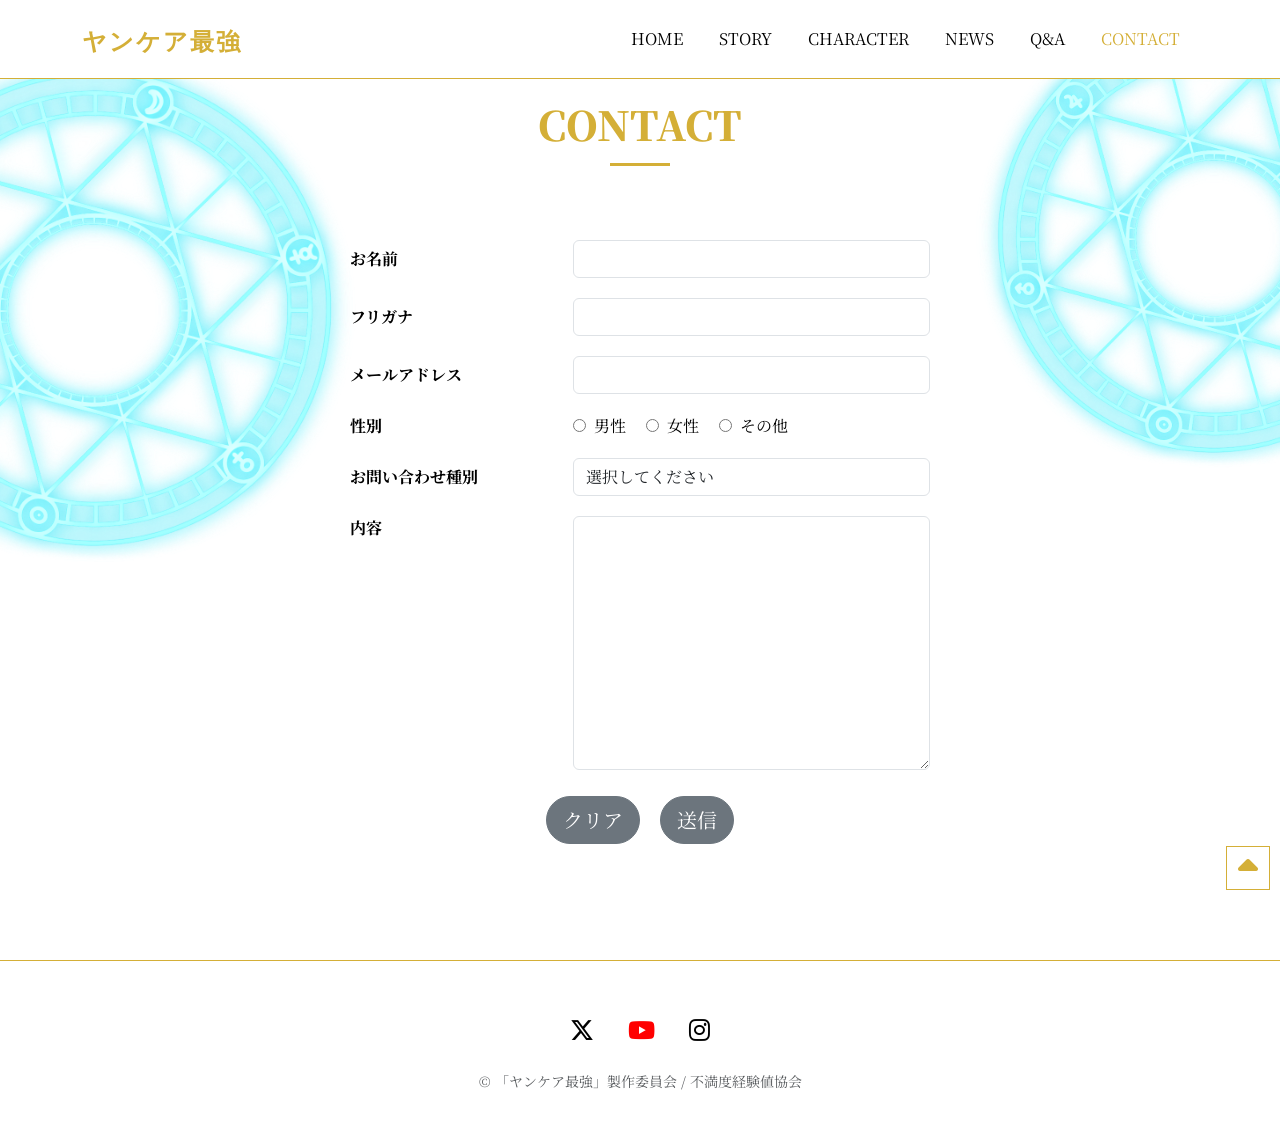
<file: contact.html>
<!DOCTYPE html>
<html lang="ja">

<head>
    <meta charset="UTF-8">
    <meta name="viewport" content="width=device-width, initial-scale=1.0">
    <title>小6でヤングケアラーだった僕が不満度を経験値に換算したらLVカンストした件 - 公式サイト</title>
    <!-- Google Fonts -->
    <link
        href="https://fonts.googleapis.com/css2?family=Noto+Serif+JP:wght@400;700;900&family=Oswald:wght@500;700&display=swap"
        rel="stylesheet">
    <!-- Bootstrap 5 CSS -->
    <link href="https://cdn.jsdelivr.net/npm/bootstrap@5.3.0/dist/css/bootstrap.min.css" rel="stylesheet">
    <!--slick-->
    <link rel="stylesheet" href="js/slick/slick.css">
    <link rel="stylesheet" href="js/slick/slick-theme.css">
    <!-- FontAwesome -->
    <link rel="stylesheet" href="https://cdnjs.cloudflare.com/ajax/libs/font-awesome/6.4.0/css/all.min.css">

    <!--animate.css4の読み込み-->
    <link rel="stylesheet" href="https://cdnjs.cloudflare.com/ajax/libs/animate.css/4.1.1/animate.min.css"
        integrity="sha512-c42qTSw/wPZ3/5LBzD+Bw5f7bSF2oxou6wEb+I/lqeaKV5FDIfMvvRp772y4jcJLKuGUOpbJMdg/BTl50fJYAw=="
        crossorigin="anonymous" referrerpolicy="no-referrer" />

    <link rel="stylesheet" href="css/style.css">

</head>

<body id="top" class="contact-page">
    <div>

        <!-- Navbar -->
        <nav class="navbar navbar-expand-md navbar-dark fixed-top">
            <div class="container">
                <a class="navbar-brand" href="index.html">ヤンケア最強</a>
                <button class="navbar-toggler" type="button" data-bs-toggle="collapse" data-bs-target="#navbarNav">
                    <span class="navbar-toggler-icon"></span>
                </button>
                <div class="collapse navbar-collapse" id="navbarNav">
                    <ul class="navbar-nav ms-auto text-uppercase">
                        <li class="nav-item"><a class="nav-link" href="index.html">HOME</a></li>
                        <li class="nav-item"><a class="nav-link" href="story.html">STORY</a></li>
                        <li class="nav-item"><a class="nav-link" href="character.html">CHARACTER</a></li>
                        <li class="nav-item"><a class="nav-link" href="news.html">NEWS</a></li>
                        <li class="nav-item"><a class="nav-link" href="qanda.html">Q&A</a></li>
                        <li class="nav-item"><a class="nav-link" href="contact.html">CONTACT</a></li>
                    </ul>
                </div>
            </div>
        </nav>



        <!-- Story Section -->
        <section class="story-section" id="story">
            <!--魔法陣背景1-->
            <div class="mahoujin1">
                <img src="img/mahoujin.png" alt="">
            </div>
            <!--魔法陣背景2-->
            <div class="mahoujin2">
                <img src="img/mahoujin.png" alt="">
            </div>
            <div class="container">
                <h2 class="section-title">CONTACT</h2>
                <div class="row justify-content-center">
                    <div class="col-lg-10">
                        <div class="form-content">
                            <form action="">
                                <table>
                                    <tr>
                                        <th>
                                            <label for="name">お名前</label>
                                        </th>
                                        <td>
                                            <input type="text" class="form-control" id="name">
                                        </td>
                                    </tr>
                                    <tr>
                                        <th>
                                            <label for="kana">
                                                フリガナ</label>
                                        </th>
                                        <td>
                                            <input type="text" class="form-control" id="kana">
                                        </td>
                                    </tr>
                                    <tr>
                                        <th><label for="mail">
                                                メールアドレス</label></th>
                                        <td><input type="email" id="mail" class="form-control"></td>
                                    </tr>
                                    <tr>
                                        <th>性別</th>
                                        <td>
                                            <label class="gender">
                                                <input type="radio" name="gender" id="">男性</label>
                                            <label class="gender">
                                                <input type="radio" name="gender" id="">女性
                                            </label>
                                            <label class="gender">
                                                <input type="radio" name="gender" id="">その他
                                            </label>
                                        </td>
                                    </tr>
                                    <tr>
                                        <th>お問い合わせ種別</th>
                                        <td>
                                            <select name="" id="" class="form-control">
                                                <option>選択してください</option>
                                                <option value="">お問い合わせ</option>
                                                <option value="">作品への感想</option>
                                                <option value="">尾木ママへのご相談</option>
                                            </select>
                                        </td>
                                    </tr>
                                    <tr>
                                        <th style="vertical-align: top;">
                                            <label for="naiyou">内容</label>
                                        </th>
                                        <td>
                                            <textarea name="" id="naiyou" rows="10" class="form-control"></textarea>
                                        </td>
                                    </tr>
                                </table>
                                <p class="text-center mt-3">
                                    <button type="reset" class="btn btn-secondary btn-lg rounded-pill me-3">クリア</button>
                                    <button type="submit" class="btn btn-secondary btn-lg rounded-pill">送信</button>
                                </p>

                            </form>
                        </div>

                    </div>
                </div>
            </div>
        </section>





        <!-- Footer -->
        <footer>
            <div class="container">
                <div class="sns-links mb-4">
                    <a href="#"><i class="fa-brands fa-x-twitter"></i></a>
                    <a href="#"><i class="fa-brands fa-youtube"></i></a>
                    <a href="#"><i class="fa-brands fa-instagram"></i></a>
                </div>
                <p class="small text-muted mb-0">© 「ヤンケア最強」製作委員会 / 不満度経験値協会</p>
            </div>
        </footer>
        <div class="backtopbt"><a href="#top"><i class="fa-solid fa-sort-up fa-2x"></i></a></div>
    </div>
    <!-- Bootstrap 5 & jQuery JS -->
    <script src="https://code.jquery.com/jquery-3.6.0.min.js"></script>
    <script src="https://cdn.jsdelivr.net/npm/bootstrap@5.3.0/dist/js/bootstrap.bundle.min.js"></script>

    <script src="js/main.js"></script>



</body>

</html>
</file>
<file: css/style.css>
@charset "UTF-8";
html {
  font-size: 100%;
}
img {
  width: 100%;
}

:root {
  --primary-gold: #d4af37;
  --dark-blue: #fff;
  --accent-blue: #1e3a8a;
  --text-light: #000;
}

body {
  background-color: var(--dark-blue);
  color: var(--text-light);
  font-family: "Noto Serif JP", serif;
  overflow-x: hidden;
}

/* --- Header --- */
.navbar {
  background: #fff;
  border-bottom: 1px solid var(--primary-gold);
  padding: 1rem 2rem;
}

.navbar-brand {
  font-family: "Oswald", sans-serif;
  font-weight: 700;
  color: var(--primary-gold) !important;
  font-size: 1.5rem;
  letter-spacing: 2px;
}

.nav-link {
  color: var(--text-light) !important;
  margin: 0 10px;
  transition: color 0.3s;
}

.nav-link:hover {
  color: var(--primary-gold) !important;
}

/* --- Hero Section --- */
.hero-section {
  position: relative;
  width: 100%;
  padding-top: 80px;
  /* offset navbar */
}

.hero-image-container {
  position: relative;
  padding-bottom: 20px;
  width: 100%;
  line-height: 0;
}

.hero-image-container img {
  width: 100%;
  height: auto;
  mask-image: linear-gradient(to bottom, black 85%, transparent 100%);
}

.scroll-down {
  position: absolute;
  bottom: 0;
  left: 50%;
  transform: translateX(-50%);
  animation: bounce 2s infinite;
  color: var(--primary-gold);
  font-size: 2rem;
  z-index: 10;
}

@keyframes bounce {
  0%,
  20%,
  50%,
  80%,
  100% {
    transform: translateY(0) translateX(-50%);
  }

  40% {
    transform: translateY(-10px) translateX(-50%);
  }

  60% {
    transform: translateY(-5px) translateX(-50%);
  }
}

/* --- Common Styles --- */
.section-title {
  text-align: center;
  margin-bottom: 4rem;
  position: relative;
  font-weight: 900;
  font-size: 2.5rem;
  color: var(--primary-gold);
}

.section-title::after {
  content: "";
  display: block;
  width: 60px;
  height: 3px;
  background: var(--primary-gold);
  margin: 15px auto;
}

/* --- Story Section --- */
.story-section {
  padding: 100px 0;
  background: #fff;
  position: relative;
  overflow-x: hidden;
}
.mahoujin1 {
  position: absolute;
  top: 5%;
  left: -20%;
  width: 55%;
  animation: rmahou1 10s linear infinite;
}
.mahoujin2 {
  position: absolute;
  top: 0;
  right: -20%;
  width: 50%;
  animation: rmahou1 15s linear infinite;
}
@keyframes rmahou1 {
  0% {
    rotate: 0;
    opacity: 0.25;
  }
  25% {
    rotate: 90deg;
    opacity: 0.5;
  }
  50% {
    rotate: 180deg;
    opacity: 0.25;
  }
  75% {
    rotate: 270deg;
    opacity: 0.5;
  }
  100% {
    rotate: 360deg;
    opacity: 0.25;
  }
}

.story-box {
  border: 1px solid rgba(212, 175, 55, 0.3);
  padding: 40px;
  border-radius: 5px;
  line-height: 2;
  position: relative;
}

.story-box p {
  font-size: 1.1rem;
  margin-bottom: 1.5rem;
}

/* --- Character Section --- */
.character-section {
  padding: 100px 0;
  position: relative;
}

.char-card {
  background: transparent;
  border: none;
  transition: transform 0.4s ease;
  margin-bottom: 30px;
}

.char-card:hover {
  transform: translateY(-10px);
}

.char-img-wrapper {
  position: relative;
  overflow: hidden;
  border-radius: 10px;
  border: 1px solid var(--primary-gold);
}

.char-img-wrapper img {
  transition: scale 0.5s;
}

.char-card:hover .char-img-wrapper img {
  scale: 1.1;
}

.char-info {
  padding: 20px 10px;
  text-align: center;
}

.char-name {
  font-weight: bold;
  font-size: 1.4rem;
  color: var(--primary-gold);
  margin-bottom: 5px;
}

.char-cv {
  font-size: 0.9rem;
  color: #aaa;
}

/*slick修正*/
.top-slide {
  overflow: hidden;
}
.top-slide .slick-prev {
  left: 25px;
  z-index: 100;
}
.top-slide .slick-next {
  right: 25px;
  z-index: 100;
}
.top-slide .slick-dots {
  bottom: 10px;
  z-index: 300;
}
.top-slide .slick-dots li button::before {
  color: #fff;
}
.top-slide .slick-dots li.slick-active button::before {
  color: #ccc;
}

/*.story-section修正*/
.story-section {
  overflow: hidden;
}
/*.news-section修正*/
.news-section {
  overflow: hidden;
}
/*.character-section修正*/
.character-section {
  overflow: hidden;
}

/* --- News Section --- */
.news-section {
  padding: 100px 0;
  position: relative;
}
.newsline {
  position: absolute;
  bottom: 10px;
  left: -25%;
  animation: wave 10s linear infinite;
  width: 150%;
}

.news-section .col-lg-9 {
  position: relative;
  z-index: 100;
}
@keyframes wave {
  0% {
    rotate: 0deg;
    opacity: 0.5;
  }
  50% {
    rotate: 5deg;
    opacity: 0.25;
  }
  100% {
    rotate: 0deg;
    opacity: 0.5;
  }
}

.news-item {
  display: flex;
  border-bottom: 1px solid rgba(255, 255, 255, 0.1);
  padding: 20px 0;
  text-decoration: none;
  color: var(--text-light);
  transition: background 0.3s;
}

.news-item:hover {
  background: rgba(255, 255, 255, 0.05);
  color: var(--primary-gold);
}

.news-date {
  min-width: 120px;
  font-family: "Oswald", sans-serif;
  color: var(--primary-gold);
}

.news-tag {
  background: var(--accent-blue);
  font-size: 0.7rem;
  padding: 2px 8px;
  border-radius: 3px;
  margin-right: 15px;
  height: fit-content;
  color: #fff;
}

/* --- Footer --- */
footer {
  padding: 50px 0;
  text-align: center;
  border-top: 1px solid var(--primary-gold);
}

/* .sns-links: ソーシャルメディアのアイコンリンク（フォントアイコン等） */
.sns-links a {
  font-size: 1.5rem;
  color: var(--text-light);
  margin: 0 15px;
  transition: color 0.3s;
}

.sns-links .fa-youtube {
  color: #ff0000;
}

.sns-links a:hover {
  color: var(--primary-gold);
}
/*animate.cssでアニメーション追加*/
.yusha,
.elf,
.trump {
  opacity: 0;
}
.yusha.is-active {
  animation: fadeInLeft 1s;
  opacity: 1;
}
.elf.is-active {
  animation: fadeInUp 1s;
  opacity: 1;
}
.trump.is-active {
  animation: fadeInRight 1s;
  opacity: 1;
}

.backtopbt {
  width: 44px;
  height: 44px;
  position: fixed;
  right: 10px;
  bottom: 10px;
}
.backtopbt a {
  display: block;
  height: 44px;
  color: #d4af37;
  border: 1px solid #d4af37;
  text-align: center;
  padding-top: 10px;
}

/*STORY PAGE*/
.story-item {
  margin-bottom: 20px;
}
.story-item figure {
  margin: 0;
  padding: 0 0 0 1rem;
}
.story-item figure img {
  width: 100%;
  margin: 0;
  padding: 0;
}
.story-item h3 {
  font-size: 1.2rem;
  text-align: left;
}

.story-item h3 span {
  background: #d4af37;
  font-size: 0.8rem;
  padding: 0.1rem 0.4rem;
  color: #000;
  margin-right: 0.5rem;
}
.story-txt {
  padding: 0 1rem;
}
.story-lead {
  line-height: 1.1;
  font-size: 0.9rem;
  text-align: left;
}

/*news-single*/

.news-single {
  max-width: 650px;
  margin: 0 auto;
  padding-bottom: 300px;
}
.entry-meta {
  padding-left: 1rem;
  padding-right: 1rem;
  margin-bottom: 2rem;
}
.entry-meta .date {
  color: #d4af37;
}
.news-single h4 {
  background: rgba(255, 255, 255, 0.3);
  padding: 0.4rem 0.8rem;
  margin-bottom: 1rem;
  margin-top: 2rem;
}
.news-single h5 {
  border-bottom: 1px solid #d4af37;
  padding: 0.4rem;
}
.news-single strong {
  color: #d4af37;
  font-size: 1.2rem;
}
.ogi-msg::before {
  content: "【尾木ママからのメッセージ】 ：";
  color: #d4af37;
}
.ogi-msg {
  background: rgba(255, 255, 255, 0.4);
  padding: 1rem;
  font-size: 1.2rem;
}

/*アクティブページ指定*/
.top-page .nav-item:first-child a {
  color: #d4af37 !important;
}
.story-page .nav-item:nth-child(2) a {
  color: #d4af37 !important;
}
.character-page .nav-item:nth-child(3) a {
  color: #d4af37 !important;
}
.news-page .nav-item:nth-child(4) a {
  color: #d4af37 !important;
}
.qanda-page .nav-item:nth-child(5) a {
  color: #d4af37 !important;
}
.contact-page .nav-item:nth-child(6) a {
  color: #d4af37 !important;
}

/*form-page*/
.form-content {
  max-width: 600px;
  margin: 0 auto;
}
.form-content table {
  width: 100%;
}
.form-content th,
.form-content td {
  padding: 10px;
}
.form-content input:focus {
  border: 2px solid #d4af37;
  background: #efefef;
}

.gender {
  margin-right: 1rem;
}
.gender input {
  margin-right: 0.5rem;
}

/*QandA*/
.qanda-content .card-header {
  transition: all 0.5s;
  border-bottom: 1px solid #d4af37;
}
.qanda-content .card-header:hover {
  color: #000;
  background: #d4af37;
}

/* スマホ版 */
@media (max-width: 768px) {
  html {
    font-size: 90%;
  }
  .section-title {
    font-size: 1.8rem;
  }

  .story-box {
    padding: 20px;
  }
  .story-item {
    margin-bottom: 3rem;
  }
  .story-item h3 {
    margin-top: 1rem;
  }
  .story-item h3 span {
    margin-right: 0.2rem;
  }
  .story-lead {
    line-height: 1;
  }
  .news-single {
    padding-left: 1rem;
    padding-bottom: 100px;
  }

  .yusha.is-active {
    animation: fadeInUp 1s;
    opacity: 1;
  }

  .trump.is-active {
    animation: fadeInUp 1s;
    opacity: 1;
  }

  .form-content td,
  .form-content th {
    display: block;
  }
}
</file>
